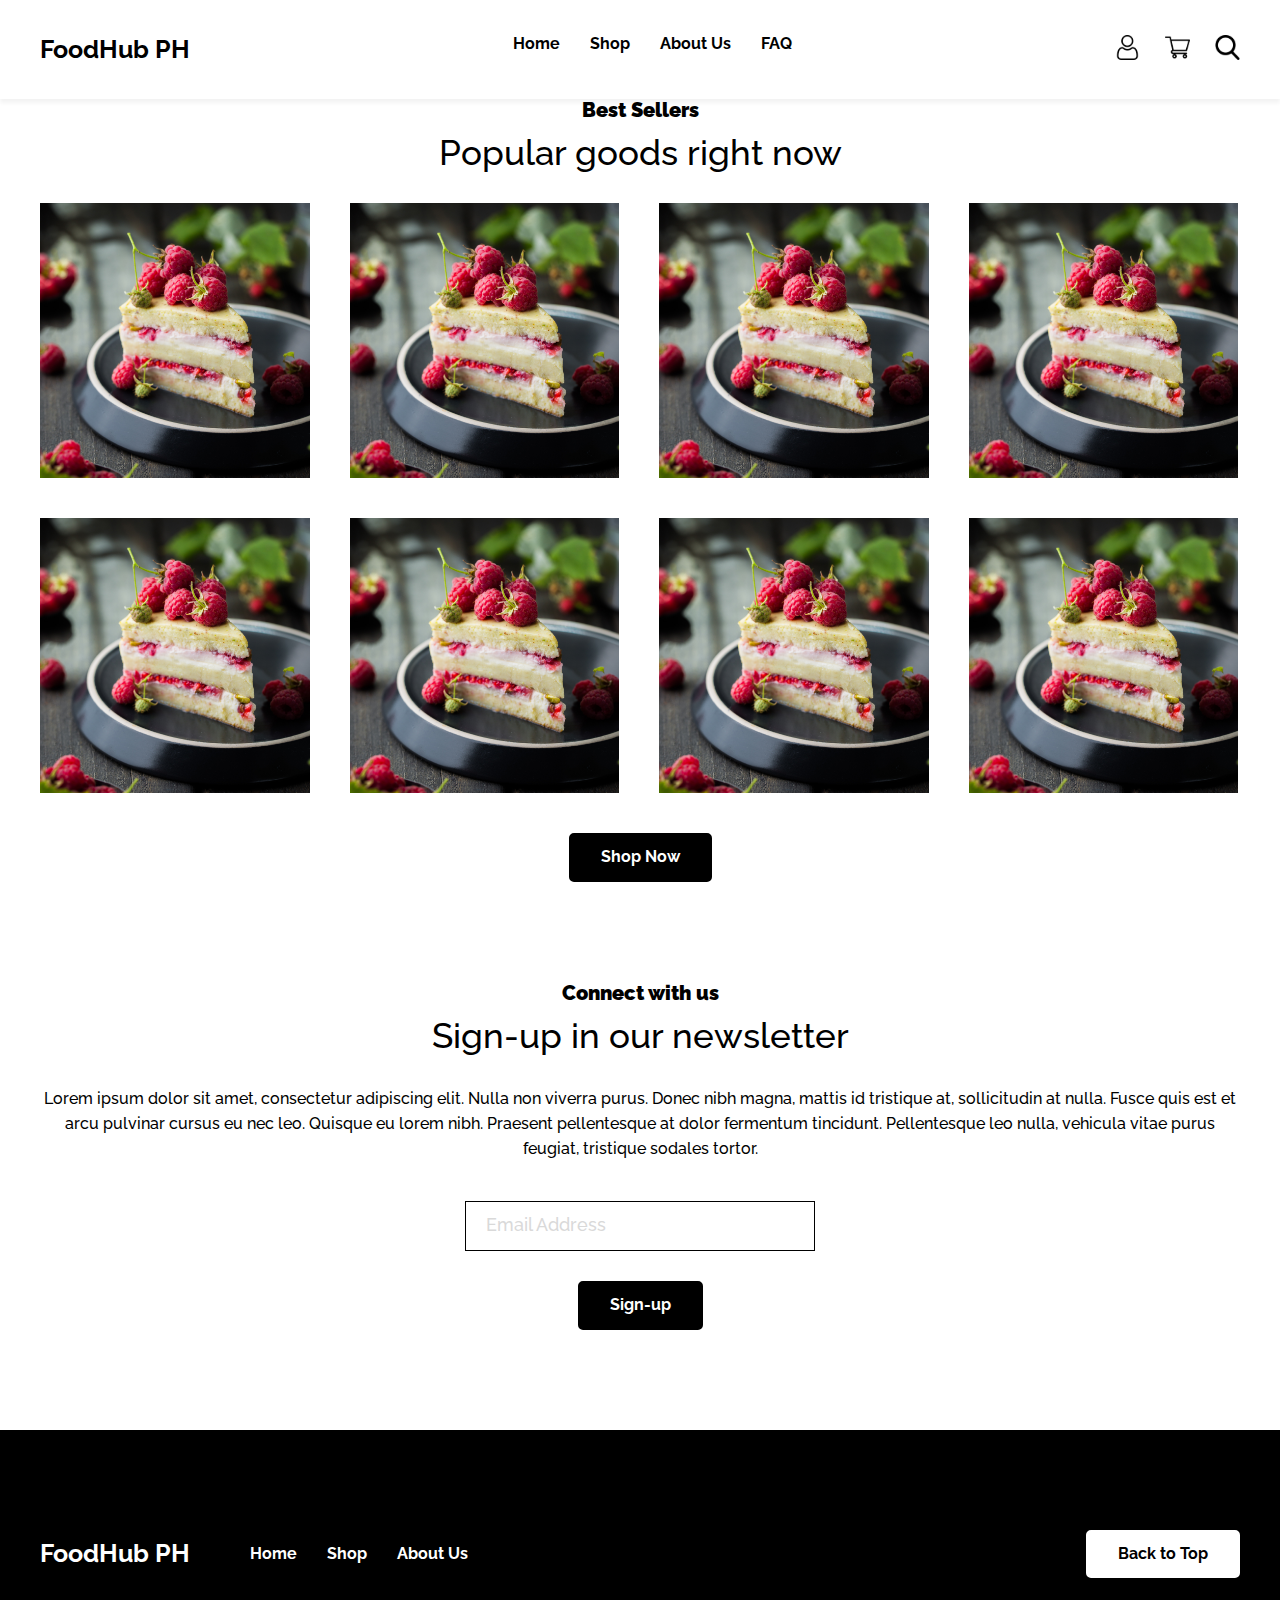
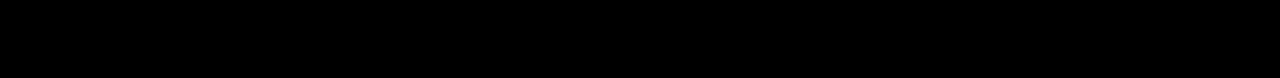
<file: checkout.html>
<!DOCTYPE html>
<html lang="en">
<head>
  <meta charset="UTF-8">
  <meta name="viewport" content="width=device-width, initial-scale=1.0">
  <meta http-equiv="X-UA-Compatible" content="ie=edge">

  <link rel="preconnect" href="https://fonts.googleapis.com">
  <link rel="preconnect" href="https://fonts.gstatic.com" crossorigin>
  <link href="https://fonts.googleapis.com/css2?family=Raleway:wght@400;500;600;700;800;900&display=swap" rel="stylesheet">

  <link rel="stylesheet" href="./assets/css/normalize.css">
  <link rel="stylesheet" href="./assets/css/global.css">
  <link rel="stylesheet" href="./assets/css/header.css">
  <link rel="stylesheet" href="./assets/css/footer.css">

  <link rel="stylesheet" href="./assets/css/block-templates/homepage/masthead.css">
  <link rel="stylesheet" href="./assets/css/block-templates/homepage/about.css">

  <link rel="stylesheet" href="./assets/css/block-templates/general/product.css">
  <link rel="stylesheet" href="./assets/css/block-templates/general/newsletter.css">

  <title>Homepage</title>
</head>
<body>
  <!-- Header Start -->
  <header class="header container">
    <div class="header-wrapper wrapper">
      <!-- Header Logo Start -->
      <div class="header-logo">
        <a href="" class="header-logo__link">FoodHub PH</a>
      </div>
      <!-- Header Logo End -->

      <!-- Header Nav Start -->
      <nav class="header-nav">
        <ul>
          <li><a href="./">Home</a></li>
          <li><a href="./shop.html">Shop</a></li>
          <li><a href="#about">About Us</a></li>
          <li><a href="./faq.html">FAQ</a></li>
        </ul>
      </nav>
      <!-- Header Nav End -->

      <!-- Header Icons Start -->
      <div class="header-icons">
        <ul>
          <li><a href=""><img src="./assets/img/user.svg" alt="User Login"></a></li>
          <li><a href=""><img src="./assets/img/shopping-cart.svg" alt="Shopping Carts"></a></li>
          <li><a href=""><img src="./assets/img/search.svg" alt="Search"></a></li>
        </ul>
      </div>
      <!-- Header Icons End -->
    </div>
  </header>
  <!-- Header End -->

  <!-- Product Start -->
  <section class="product container">
    <div class="product-wrapper wrapper">
      <h3 class="text-center">Best Sellers</h3>
      <h2 class="text-center">Popular goods right now</h2>

      <!-- Product Content Start -->
      <div class="product-contents">
        <!-- Product Item Start -->
        <div class="product-item">
          <div class="product-item-img">
            <img src="./assets/img/food01.jpg" alt="Food 01" class="product-item__img">
          </div>

          <div class="product-item-hover transition">
            <h4 class="product-item__name">Item Name</h4>
            <h4 class="product-item__price">$500</h4>
            <a href="#" class="product-item__link h4">Add Cart</a>
          </div>
        </div>
        <!-- Product Item End -->

        <!-- Product Item Start -->
        <div class="product-item">
          <div class="product-item-img">
            <img src="./assets/img/food01.jpg" alt="Food 01" class="product-item__img">
          </div>

          <div class="product-item-hover transition">
            <h4 class="product-item__name">Item Name</h4>
            <h4 class="product-item__price">$500</h4>
            <a href="#" class="product-item__link h4">Add Cart</a>
          </div>
        </div>
        <!-- Product Item End -->

        <!-- Product Item Start -->
        <div class="product-item">
          <div class="product-item-img">
            <img src="./assets/img/food01.jpg" alt="Food 01" class="product-item__img">
          </div>

          <div class="product-item-hover transition">
            <h4 class="product-item__name">Item Name</h4>
            <h4 class="product-item__price">$500</h4>
            <a href="#" class="product-item__link h4">Add Cart</a>
          </div>
        </div>
        <!-- Product Item End -->

        <!-- Product Item Start -->
        <div class="product-item">
          <div class="product-item-img">
            <img src="./assets/img/food01.jpg" alt="Food 01" class="product-item__img">
          </div>

          <div class="product-item-hover transition">
            <h4 class="product-item__name">Item Name</h4>
            <h4 class="product-item__price">$500</h4>
            <a href="#" class="product-item__link h4">Add Cart</a>
          </div>
        </div>
        <!-- Product Item End -->

        <!-- Product Item Start -->
        <div class="product-item">
          <div class="product-item-img">
            <img src="./assets/img/food01.jpg" alt="Food 01" class="product-item__img">
          </div>

          <div class="product-item-hover transition">
            <h4 class="product-item__name">Item Name</h4>
            <h4 class="product-item__price">$500</h4>
            <a href="#" class="product-item__link h4">Add Cart</a>
          </div>
        </div>
        <!-- Product Item End -->

        <!-- Product Item Start -->
        <div class="product-item">
          <div class="product-item-img">
            <img src="./assets/img/food01.jpg" alt="Food 01" class="product-item__img">
          </div>

          <div class="product-item-hover transition">
            <h4 class="product-item__name">Item Name</h4>
            <h4 class="product-item__price">$500</h4>
            <a href="#" class="product-item__link h4">Add Cart</a>
          </div>
        </div>
        <!-- Product Item End -->

        <!-- Product Item Start -->
        <div class="product-item">
          <div class="product-item-img">
            <img src="./assets/img/food01.jpg" alt="Food 01" class="product-item__img">
          </div>

          <div class="product-item-hover transition">
            <h4 class="product-item__name">Item Name</h4>
            <h4 class="product-item__price">$500</h4>
            <a href="#" class="product-item__link h4">Add Cart</a>
          </div>
        </div>
        <!-- Product Item End -->

        <!-- Product Item Start -->
        <div class="product-item">
          <div class="product-item-img">
            <img src="./assets/img/food01.jpg" alt="Food 01" class="product-item__img">
          </div>

          <div class="product-item-hover transition">
            <h4 class="product-item__name">Item Name</h4>
            <h4 class="product-item__price">$500</h4>
            <a href="#" class="product-item__link h4">Add Cart</a>
          </div>
        </div>
        <!-- Product Item End -->
      </div>
      <!-- Product Content End -->

      <div class="text-center">
        <a href="" class="btn btn-primary transition">Shop Now</a>
      </div>

    </div>
  </section>
  <!-- Product End -->

  <!-- Newsletter Start -->
  <section class="newsletter container">
      <div class="newsletter-wrapper wrapper">
          <h3 class="text-center">Connect with us</h3>
          <h2 class="text-center">Sign-up in our newsletter</h2>
          <p class="text-center">
              Lorem ipsum dolor sit amet, consectetur adipiscing elit. Nulla non viverra purus. Donec nibh magna, mattis id tristique at, sollicitudin at nulla. Fusce quis est et arcu pulvinar cursus eu nec leo. Quisque eu lorem nibh. Praesent pellentesque at dolor fermentum tincidunt. Pellentesque leo nulla, vehicula vitae purus feugiat, tristique sodales tortor.
          </p>
          <form action="" class="newletter-form text-center">
              <div class="form-input newsletter-input">
                <input type="text" placeholder="Email Address">
              </div>

              <div class="form-submit">
                  <button class="btn btn-primary transition">Sign-up</button>
              </div>
          </form>
      </div>
  </section>
  <!-- Newsletter End -->

  <!-- Footer Start -->
  <div class="footer container bg-black">
      <div class="footer-wrapper wrapper">
          <!-- Footer Logo + Nav Start -->
          <div class="footer-logonav">
              <a href="" class="footer-logo__link">FoodHub PH</a>

              <nav class="footer-nav">
                  <ul>
                      <li><a href="">Home</a></li>
                      <li><a href="">Shop</a></li>
                      <li><a href="">About Us</a></li>
                  </ul>
              </nav>
          </div>
          <!-- Footer Logo + Nav End -->
          <!-- Back to Top Start -->
          <div class="footer-back">
              <a href="" class="btn btn-secondary transition">Back to Top</a>
          </div>
          <!-- Back to Top End -->
      </div>
  </div>
  <!-- Footer End -->
</body>
</html>
</file>
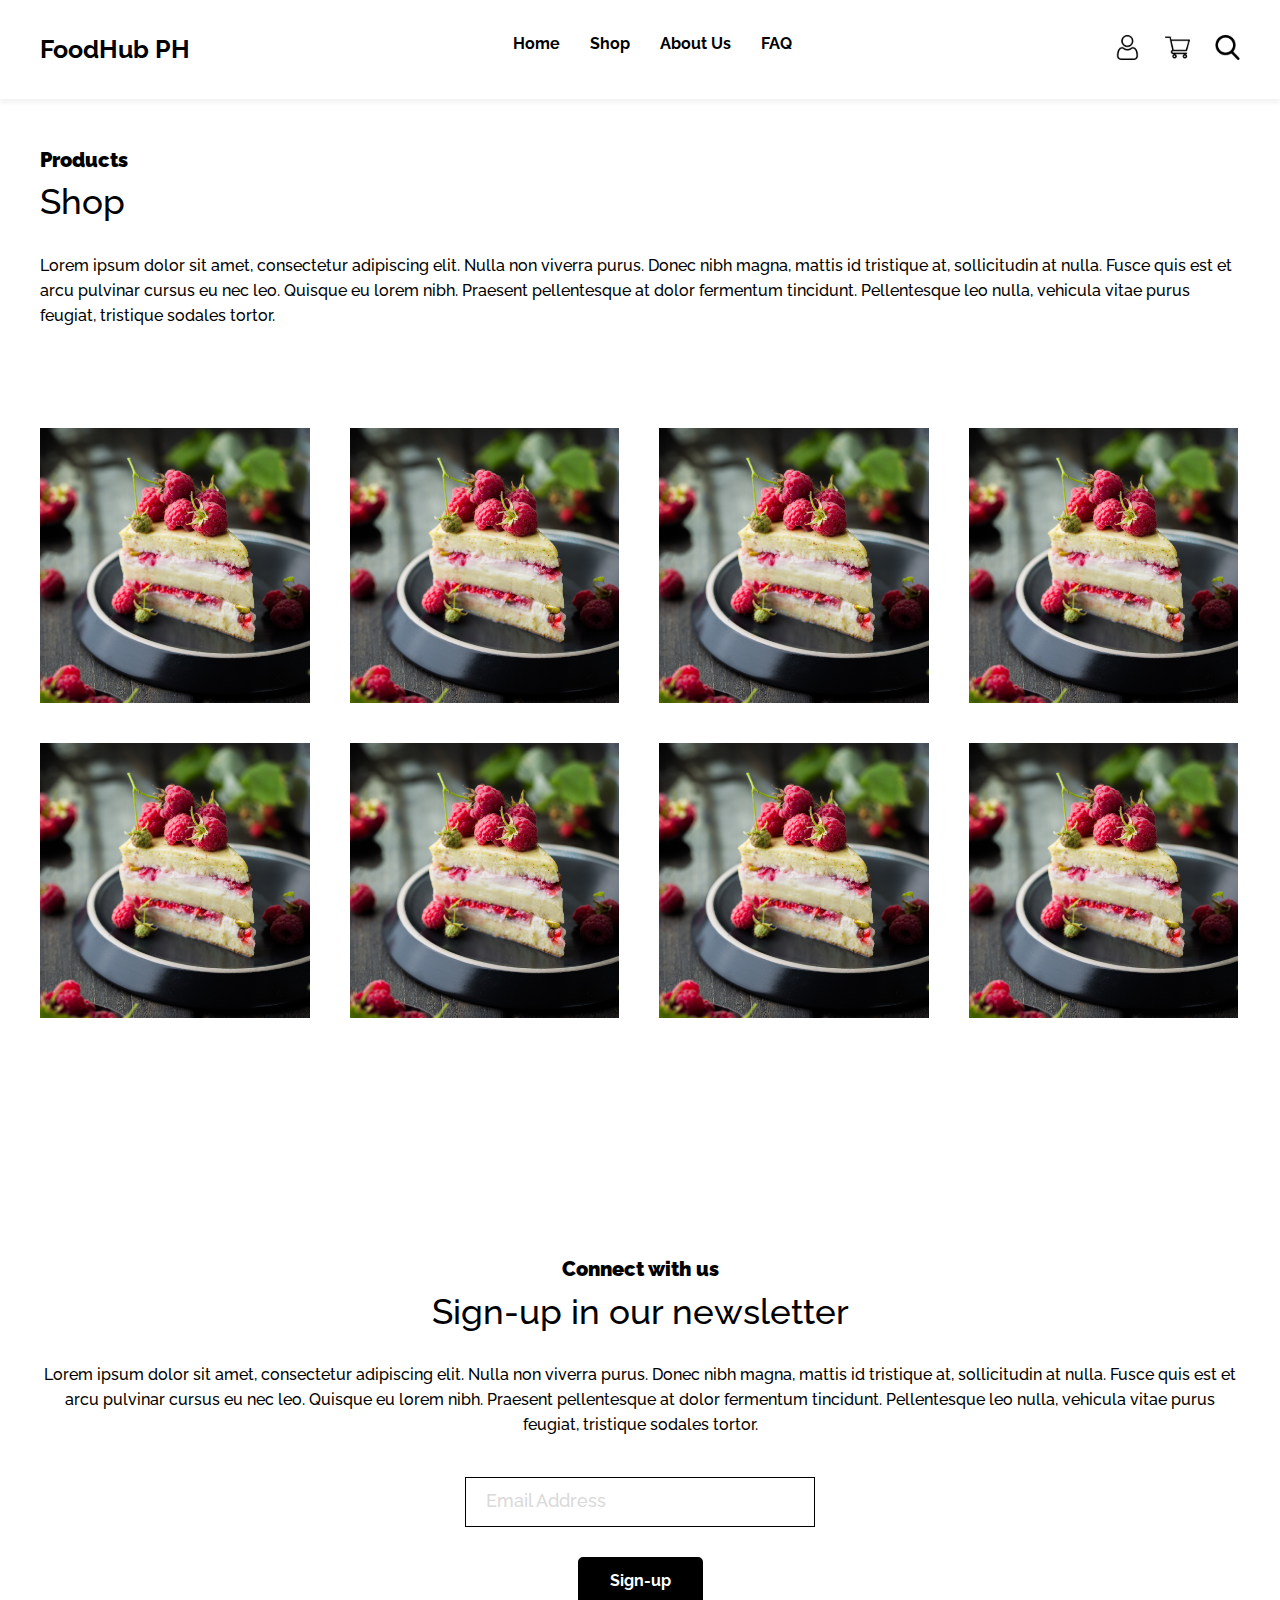
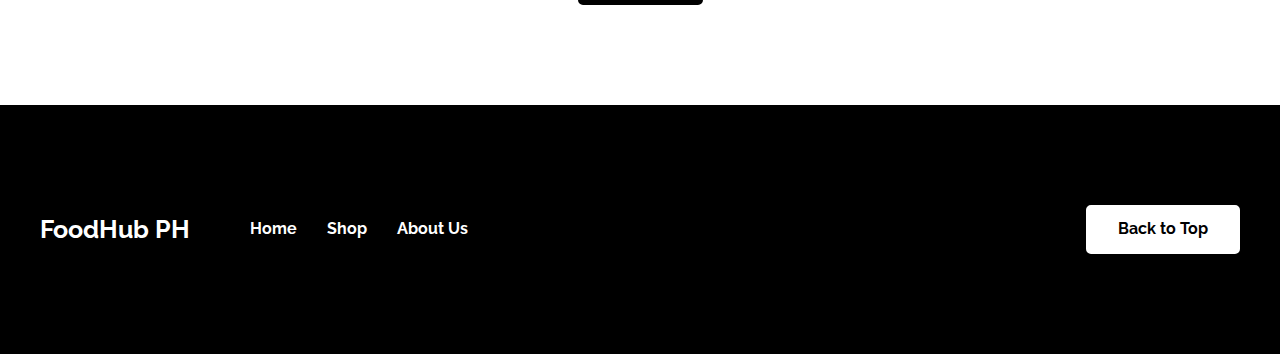
<file: shop.html>
<!DOCTYPE html>
<html lang="en">
<head>
  <meta charset="UTF-8">
  <meta name="viewport" content="width=device-width, initial-scale=1.0">
  <meta http-equiv="X-UA-Compatible" content="ie=edge">

  <link rel="preconnect" href="https://fonts.googleapis.com">
  <link rel="preconnect" href="https://fonts.gstatic.com" crossorigin>
  <link href="https://fonts.googleapis.com/css2?family=Raleway:wght@400;500;600;700;800;900&display=swap" rel="stylesheet">

  <link rel="stylesheet" href="./assets/css/normalize.css">
  <link rel="stylesheet" href="./assets/css/global.css">
  <link rel="stylesheet" href="./assets/css/header.css">
  <link rel="stylesheet" href="./assets/css/footer.css">

  <link rel="stylesheet" href="./assets/css/block-templates/innerpage/masthead-inner.css">

  <link rel="stylesheet" href="./assets/css/block-templates/general/product.css">
  <link rel="stylesheet" href="./assets/css/block-templates/general/newsletter.css">

  <title>Homepage</title>
</head>
<body>
  <!-- Header Start -->
  <header class="header container">
    <div class="header-wrapper wrapper">
      <!-- Header Logo Start -->
      <div class="header-logo">
        <a href="" class="header-logo__link">FoodHub PH</a>
      </div>
      <!-- Header Logo End -->

      <!-- Header Nav Start -->
      <nav class="header-nav">
        <ul>
          <li><a href="./">Home</a></li>
          <li><a href="./shop.html">Shop</a></li>
          <li><a href="#about">About Us</a></li>
          <li><a href="./faq.html">FAQ</a></li>
        </ul>
      </nav>
      <!-- Header Nav End -->

      <!-- Header Icons Start -->
      <div class="header-icons">
        <ul>
          <li><a href=""><img src="./assets/img/user.svg" alt="User Login"></a></li>
          <li><a href=""><img src="./assets/img/shopping-cart.svg" alt="Shopping Carts"></a></li>
          <li><a href=""><img src="./assets/img/search.svg" alt="Search"></a></li>
        </ul>
      </div>
      <!-- Header Icons End -->
    </div>
  </header>
  <!-- Header End -->

  <!-- Masthead Inner Start -->
  <div class="masthead-inner container">
      <div class="masthead-inner-wrapper wrapper">
          <h3>Products</h3>
          <h1>Shop</h1>
          <p>
              Lorem ipsum dolor sit amet, consectetur adipiscing elit. Nulla non viverra purus. Donec nibh magna, mattis id tristique at, sollicitudin at nulla. Fusce quis est et arcu pulvinar cursus eu nec leo. Quisque eu lorem nibh. Praesent pellentesque at dolor fermentum tincidunt. Pellentesque leo nulla, vehicula vitae purus feugiat, tristique sodales tortor.
          </p>
      </div>
  </div>
  <!-- Masthead Inner End -->

  <!-- Product Start -->
  <section class="product product-inner container">
    <div class="product-wrapper wrapper">
      <!-- Product Content Start -->
      <div class="product-contents">
        <!-- Product Item Start -->
        <div class="product-item">
          <div class="product-item-img">
            <img src="./assets/img/food01.jpg" alt="Food 01" class="product-item__img">
          </div>

          <div class="product-item-hover transition">
            <h4 class="product-item__name">Item Name</h4>
            <h4 class="product-item__price">$500</h4>
            <a href="#" class="product-item__link h4">Add Cart</a>
          </div>
        </div>
        <!-- Product Item End -->

        <!-- Product Item Start -->
        <div class="product-item">
          <div class="product-item-img">
            <img src="./assets/img/food01.jpg" alt="Food 01" class="product-item__img">
          </div>

          <div class="product-item-hover transition">
            <h4 class="product-item__name">Item Name</h4>
            <h4 class="product-item__price">$500</h4>
            <a href="#" class="product-item__link h4">Add Cart</a>
          </div>
        </div>
        <!-- Product Item End -->

        <!-- Product Item Start -->
        <div class="product-item">
          <div class="product-item-img">
            <img src="./assets/img/food01.jpg" alt="Food 01" class="product-item__img">
          </div>

          <div class="product-item-hover transition">
            <h4 class="product-item__name">Item Name</h4>
            <h4 class="product-item__price">$500</h4>
            <a href="#" class="product-item__link h4">Add Cart</a>
          </div>
        </div>
        <!-- Product Item End -->

        <!-- Product Item Start -->
        <div class="product-item">
          <div class="product-item-img">
            <img src="./assets/img/food01.jpg" alt="Food 01" class="product-item__img">
          </div>

          <div class="product-item-hover transition">
            <h4 class="product-item__name">Item Name</h4>
            <h4 class="product-item__price">$500</h4>
            <a href="#" class="product-item__link h4">Add Cart</a>
          </div>
        </div>
        <!-- Product Item End -->

        <!-- Product Item Start -->
        <div class="product-item">
          <div class="product-item-img">
            <img src="./assets/img/food01.jpg" alt="Food 01" class="product-item__img">
          </div>

          <div class="product-item-hover transition">
            <h4 class="product-item__name">Item Name</h4>
            <h4 class="product-item__price">$500</h4>
            <a href="#" class="product-item__link h4">Add Cart</a>
          </div>
        </div>
        <!-- Product Item End -->

        <!-- Product Item Start -->
        <div class="product-item">
          <div class="product-item-img">
            <img src="./assets/img/food01.jpg" alt="Food 01" class="product-item__img">
          </div>

          <div class="product-item-hover transition">
            <h4 class="product-item__name">Item Name</h4>
            <h4 class="product-item__price">$500</h4>
            <a href="#" class="product-item__link h4">Add Cart</a>
          </div>
        </div>
        <!-- Product Item End -->

        <!-- Product Item Start -->
        <div class="product-item">
          <div class="product-item-img">
            <img src="./assets/img/food01.jpg" alt="Food 01" class="product-item__img">
          </div>

          <div class="product-item-hover transition">
            <h4 class="product-item__name">Item Name</h4>
            <h4 class="product-item__price">$500</h4>
            <a href="#" class="product-item__link h4">Add Cart</a>
          </div>
        </div>
        <!-- Product Item End -->

        <!-- Product Item Start -->
        <div class="product-item">
          <div class="product-item-img">
            <img src="./assets/img/food01.jpg" alt="Food 01" class="product-item__img">
          </div>

          <div class="product-item-hover transition">
            <h4 class="product-item__name">Item Name</h4>
            <h4 class="product-item__price">$500</h4>
            <a href="#" class="product-item__link h4">Add Cart</a>
          </div>
        </div>
        <!-- Product Item End -->
      </div>
      <!-- Product Content End -->
    </div>
  </section>
  <!-- Product End -->

  <!-- Newsletter Start -->
  <section class="newsletter container">
      <div class="newsletter-wrapper wrapper">
          <h3 class="text-center">Connect with us</h3>
          <h2 class="text-center">Sign-up in our newsletter</h2>
          <p class="text-center">
              Lorem ipsum dolor sit amet, consectetur adipiscing elit. Nulla non viverra purus. Donec nibh magna, mattis id tristique at, sollicitudin at nulla. Fusce quis est et arcu pulvinar cursus eu nec leo. Quisque eu lorem nibh. Praesent pellentesque at dolor fermentum tincidunt. Pellentesque leo nulla, vehicula vitae purus feugiat, tristique sodales tortor.
          </p>
          <form action="" class="newletter-form text-center">
              <div class="form-input newsletter-input">
                <input type="text" placeholder="Email Address">
              </div>

              <div class="form-submit">
                  <button class="btn btn-primary transition">Sign-up</button>
              </div>
          </form>
      </div>
  </section>
  <!-- Newsletter End -->

  <!-- Footer Start -->
  <div class="footer container bg-black">
      <div class="footer-wrapper wrapper">
          <!-- Footer Logo + Nav Start -->
          <div class="footer-logonav">
              <a href="" class="footer-logo__link">FoodHub PH</a>

              <nav class="footer-nav">
                  <ul>
                      <li><a href="">Home</a></li>
                      <li><a href="">Shop</a></li>
                      <li><a href="">About Us</a></li>
                  </ul>
              </nav>
          </div>
          <!-- Footer Logo + Nav End -->
          <!-- Back to Top Start -->
          <div class="footer-back">
              <a href="" class="btn btn-secondary transition">Back to Top</a>
          </div>
          <!-- Back to Top End -->
      </div>
  </div>
  <!-- Footer End -->
</body>
</html>
</file>
<file: assets/css/global.css>
* {
  box-sizing: border-box;
}

body {
  font-family: 'Raleway', sans-serif;
}

.container {
  position: relative;
}

.container:not(.header) + .container {
  padding: 100px 0;
}

.wrapper {
  max-width: 1200px;
  width: 100%;
  margin: 0 auto;
}

ul {
  list-style-type: none;
  padding: 0;
  margin: 0;
}

a {
  color: #000;
  text-decoration: none;
}

img {
  width: 100%;
  height: auto;
}

h1,
h2,
h3,
h4,
h5,
p {
  margin: 0;
}

h1 {
    font-size: 35px;
    font-weight: 500;
    margin-bottom: 30px;
}

h2 {
  font-size: 35px;
  line-height: 41px;
  font-weight: 500;
  margin-bottom: 30px;
}

h3 {
  font-size: 20px;
  line-height: 23px;
  font-weight: 900;
  margin-bottom: 10px;
}

h4,
.h4 {
  font-weight: 600;
  line-height: 19px;
  color: #fff;
}

p {
  font-weight: 500;
  line-height: 25px;
}

.transition {
  transition: all 0.25s ease-in-out;
}

.btn {
  display: inline-block;
  border-radius: 5px;
  font-weight: 700;
  padding: 13px 30px;
  border: 2px solid #000;
  cursor: pointer;
}

.btn-primary {
  background-color: #000;
  border-color: #000;
  color: #fff;
}

.btn-primary:hover {
  background-color: #fff;
  color: #000;
}

.btn-secondary {
    background-color: #fff;
    color: #000;
    border-color: #fff;
}

.btn-secondary:hover {
    background-color: #000;
    color: #fff;
}

.bg-gray {
  background-color: #eee;
}

.bg-black {
    background-color: #000;
}

.text-center {
  text-align: center;
}

.form-input {
    padding-bottom: 30px;
}

input[type=text] {
    width: 100%;
    border: 1px solid #000;
    padding: 15px 20px;
}

input::placeholder {
    font-size: 18px;
    font-weight: 500;
    color: #D9D9D9;
}
</file>
<file: assets/css/header.css>
.header {
  padding: 35px 0;
  box-shadow: 0px 4px 4px 0px rgba(0,0,0,0.05);
  -webkit-box-shadow: 0px 4px 4px 0px rgba(0,0,0,0.05);
  -moz-box-shadow: 0px 4px 4px 0px rgba(0,0,0,0.05);
}

.header-wrapper {
  display: flex;
  justify-content: space-between;
}

.header-logo__link {
  font-size: 25px;
  font-weight: 700;
}

.header-nav ul {
  display: flex;
}

.header-nav ul li {
  margin: 0 15px;
}

.header-nav ul li a {
  font-weight: 700;
}

.header-icons ul {
  display: flex;
}

.header-icons ul li {
  margin-left: 25px;
}

.header-icons ul li:first-child {
  margin-left: 0;
}
</file>
<file: assets/css/footer.css>
.footer-wrapper {
    display: flex;
    justify-content: space-between;
    align-items: center;
}

.footer-logonav {
    display: flex;
    align-items: center;
}

.footer-logo__link {
    color: #fff;
    font-size: 25px;
    font-weight: 700;
}

.footer-nav {
    margin-left: 60px;
}

.footer-nav ul {
    display: flex;
}

.footer-nav ul li {
    margin-left: 30px;
}

.footer-nav ul li:first-child {
    margin-left: 0;
}

.footer-nav ul li a {
    color: #fff;
    font-weight: 700; 
}
</file>
<file: assets/css/block-templates/homepage/masthead.css>
.masthead-wrapper {
  display: flex;
  justify-content: space-between;
  align-items: center;
}

.masthead-content {
  max-width: 542px;
  width: 100%;
}

.masthead-content h1 {
  font-size: 64px;
  font-weight: 900;
  line-height: 80px;
}

.masthead-images {
  max-width: 556px;
  width: 100%;
}
</file>
<file: assets/css/block-templates/homepage/about.css>
.about {
  padding-top: 138px;
  padding-bottom: 100px;
}
</file>
<file: assets/css/block-templates/general/product.css>
.product-inner {
     padding-bottom: 0;
 }

.product-contents {
  display: flex;
  flex-wrap: wrap;
}

.product-item {
  position: relative;
  max-width: calc(25.8% - 40px);
  width: 100%;
  margin-right: 40px;
  margin-bottom: 40px;
}

.product-item:nth-child(4n+4) {
  margin-right: 0;
}

.product-item-img {
  position: relative;
  height: 275px;
}

.product-item-img img {
  width: 100%;
  height: 100%;
  object-fit: cover;
}

.product-item-hover {
  position: absolute;
  width: 100%;
  height: 100%;
  top: 0;
  left: 0;
  background-color: rgba(0, 0, 0, 0.4);
  opacity: 0;
}

.product-item__name,
.product-item__price,
.product-item__link {
  position: absolute;
}

.product-item__name {
  top: 15px;
  left: 15px;
}

.product-item__price {
  bottom: 15px;
  left: 15px;
}

.product-item__link {
  bottom: 15px;
  right: 15px;
}

.product-item:hover .product-item-hover {
  opacity: 1;
}
</file>
<file: assets/css/block-templates/general/newsletter.css>
.newletter-form {
    padding-top: 40px;
}

.newsletter-input {
    max-width: 350px;
    margin: 0 auto;
}
</file>
<file: assets/css/block-templates/innerpage/masthead-inner.css>
.masthead-inner {
    padding-top: 50px;
}

.masthead-inner h3 {
    margin-bottom: 10px;
}
</file>
